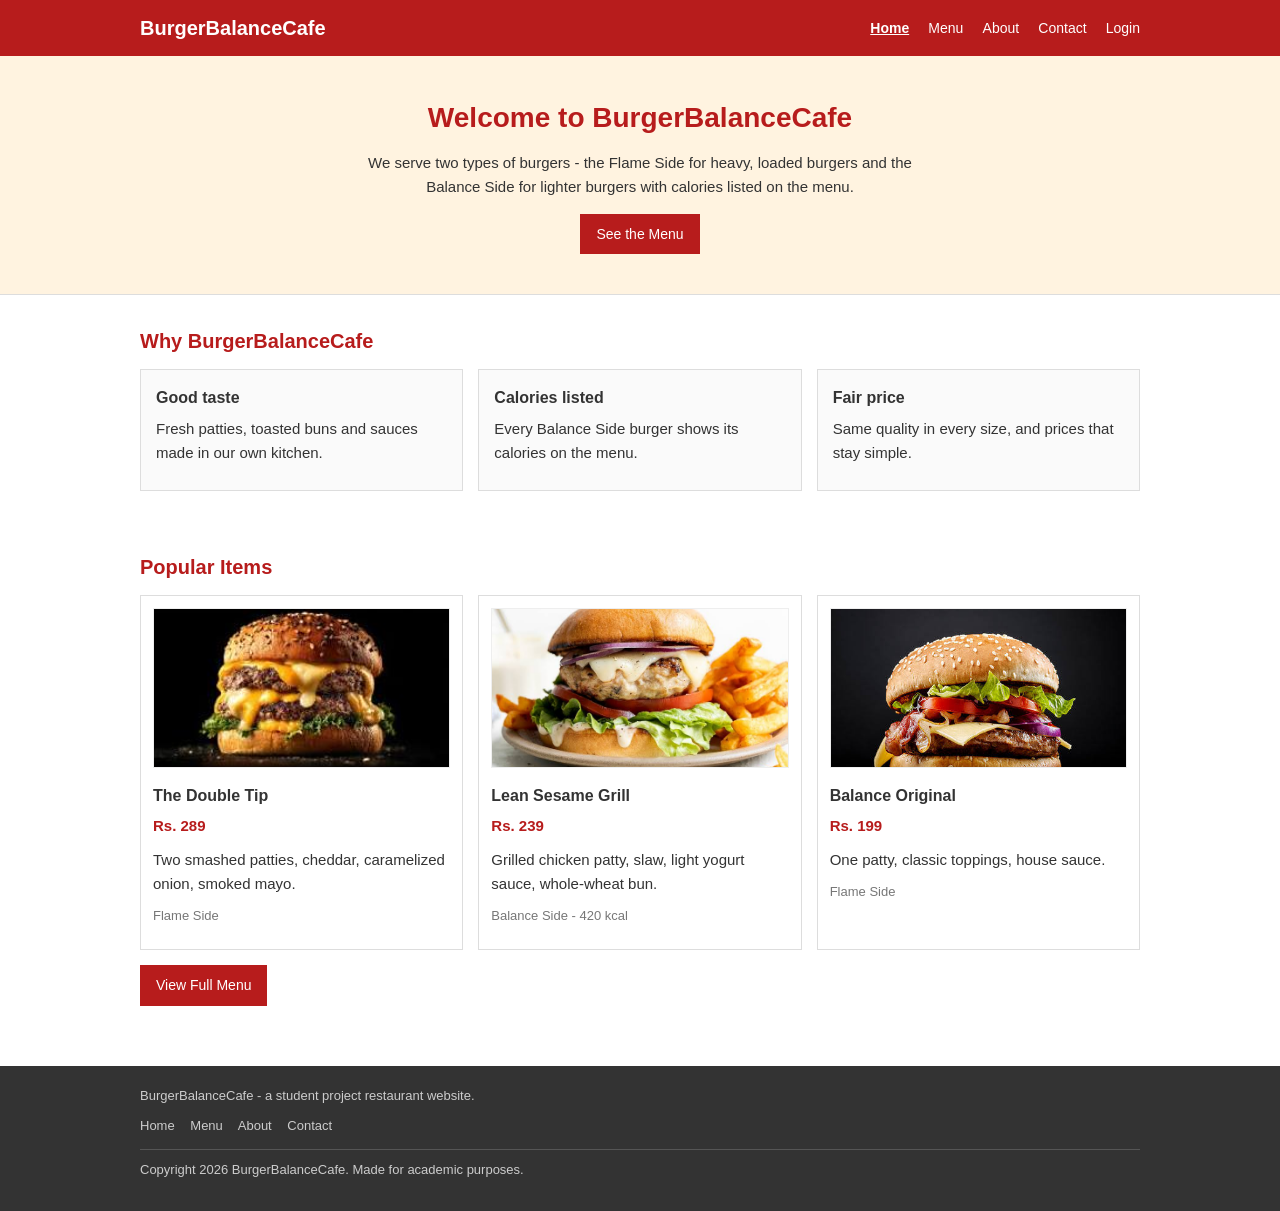
<file: index.html>
<!DOCTYPE html>
<html lang="en">
<head>
<meta charset="UTF-8">
<meta name="viewport" content="width=device-width, initial-scale=1.0">
<title>BurgerBalanceCafe - Home</title>
<style>
/* BurgerBalanceCafe - stylesheet */

* {
  margin: 0;
  padding: 0;
  box-sizing: border-box;
}

body {
  font-family: Arial, Helvetica, sans-serif;
  font-size: 15px;
  color: #333;
  background-color: #fff;
  line-height: 1.6;
}

.container {
  width: 90%;
  max-width: 1000px;
  margin: 0 auto;
}

/* Header */
header {
  background-color: #b71c1c;
  padding: 12px 0;
}

header .container {
  display: flex;
  justify-content: space-between;
  align-items: center;
  flex-wrap: wrap;
}

.logo {
  color: #fff;
  font-size: 20px;
  font-weight: bold;
  text-decoration: none;
}

nav ul {
  list-style: none;
}

nav ul li {
  display: inline-block;
  margin-left: 15px;
}

nav ul li a {
  color: #fff;
  text-decoration: none;
  font-size: 14px;
}

nav ul li a:hover {
  text-decoration: underline;
}

nav ul li a.active {
  font-weight: bold;
  text-decoration: underline;
}

/* Page title */
.page-title {
  background-color: #f2f2f2;
  padding: 25px 0;
  border-bottom: 1px solid #ddd;
}

.page-title h1 {
  font-size: 26px;
  color: #b71c1c;
}

.page-title p {
  margin-top: 6px;
  font-size: 14px;
}

/* Sections */
section {
  padding: 30px 0;
}

h2 {
  font-size: 20px;
  color: #b71c1c;
  margin-bottom: 12px;
}

h3 {
  font-size: 16px;
  margin-bottom: 6px;
}

p {
  margin-bottom: 10px;
}

/* Home banner */
.banner {
  background-color: #fff3e0;
  padding: 40px 0;
  text-align: center;
  border-bottom: 1px solid #ddd;
}

.banner h1 {
  font-size: 28px;
  color: #b71c1c;
  margin-bottom: 10px;
}

.banner p {
  max-width: 600px;
  margin: 0 auto 15px auto;
}

/* Buttons */
.btn {
  display: inline-block;
  background-color: #b71c1c;
  color: #fff;
  padding: 9px 16px;
  border: none;
  text-decoration: none;
  font-size: 14px;
  cursor: pointer;
  font-family: Arial, Helvetica, sans-serif;
}

.btn:hover {
  background-color: #8e1616;
}

/* Boxes (why us section) */
.boxes {
  display: flex;
  flex-wrap: wrap;
  gap: 15px;
}

.box {
  flex: 1 1 250px;
  border: 1px solid #ddd;
  padding: 15px;
  background-color: #fafafa;
}

/* Menu items */
.items {
  display: flex;
  flex-wrap: wrap;
  gap: 15px;
}

.item {
  flex: 1 1 280px;
  border: 1px solid #ddd;
  padding: 12px;
  background-color: #fff;
}

.item img {
  width: 100%;
  height: 160px;
  object-fit: cover;
  border: 1px solid #eee;
  margin-bottom: 8px;
}

.item .price {
  color: #b71c1c;
  font-weight: bold;
}

.item .info {
  font-size: 13px;
  color: #777;
}

.sub-heading {
  border-bottom: 1px solid #ddd;
  padding-bottom: 6px;
  margin-bottom: 15px;
}

/* Tables and lists */
ul.simple-list {
  margin-left: 20px;
  margin-bottom: 10px;
}

/* Contact */
.two-column {
  display: flex;
  flex-wrap: wrap;
  gap: 25px;
}

.two-column > div {
  flex: 1 1 300px;
}

.map-box {
  border: 1px dashed #bbb;
  background-color: #fafafa;
  padding: 30px 10px;
  text-align: center;
  font-size: 13px;
  color: #888;
}

/* Forms */
form label {
  display: block;
  margin-bottom: 4px;
  font-size: 14px;
}

form input[type="text"],
form input[type="email"],
form input[type="tel"],
form input[type="password"],
form textarea {
  width: 100%;
  padding: 8px;
  border: 1px solid #ccc;
  font-family: Arial, Helvetica, sans-serif;
  font-size: 14px;
  margin-bottom: 12px;
}

form textarea {
  height: 110px;
}

.form-box {
  border: 1px solid #ddd;
  padding: 20px;
  max-width: 420px;
  background-color: #fafafa;
}

.form-note {
  font-size: 13px;
  margin-top: 10px;
}

.form-note.ok {
  color: #2e7d32;
}

.form-note.err {
  color: #b71c1c;
}

.form-row {
  display: flex;
  justify-content: space-between;
  align-items: center;
  font-size: 13px;
  margin-bottom: 12px;
}

.form-row a {
  color: #b71c1c;
}

.small-text {
  font-size: 13px;
  margin-top: 12px;
}

.small-text a {
  color: #b71c1c;
}

/* Footer */
footer {
  background-color: #333;
  color: #ccc;
  padding: 20px 0;
  font-size: 13px;
  margin-top: 20px;
}

footer a {
  color: #ccc;
  text-decoration: none;
  margin-right: 12px;
}

footer a:hover {
  text-decoration: underline;
}

.copyright {
  border-top: 1px solid #555;
  margin-top: 12px;
  padding-top: 10px;
}

/* Small screens */
@media (max-width: 600px) {
  header .container {
    display: block;
    text-align: center;
  }

  nav ul {
    margin-top: 10px;
  }

  nav ul li {
    margin: 0 8px;
  }
}
</style>
</head>
<body>

<header>
  <div class="container">
    <a href="index.html" class="logo">BurgerBalanceCafe</a>
    <nav>
      <ul>
        <li><a href="index.html" class="active">Home</a></li>
        <li><a href="menu.html">Menu</a></li>
        <li><a href="about.html">About</a></li>
        <li><a href="contact.html">Contact</a></li>
        <li><a href="login.html" class="nav-login">Login</a></li>
      </ul>
    </nav>
  </div>
</header>

<div class="banner">
  <div class="container">
    <h1>Welcome to BurgerBalanceCafe</h1>
    <p>We serve two types of burgers - the Flame Side for heavy, loaded burgers and the Balance Side for lighter burgers with calories listed on the menu.</p>
    <a href="menu.html" class="btn">See the Menu</a>
  </div>
</div>

<section>
  <div class="container">
    <h2>Why BurgerBalanceCafe</h2>
    <div class="boxes">
      <div class="box">
        <h3>Good taste</h3>
        <p>Fresh patties, toasted buns and sauces made in our own kitchen.</p>
      </div>
      <div class="box">
        <h3>Calories listed</h3>
        <p>Every Balance Side burger shows its calories on the menu.</p>
      </div>
      <div class="box">
        <h3>Fair price</h3>
        <p>Same quality in every size, and prices that stay simple.</p>
      </div>
    </div>
  </div>
</section>

<section>
  <div class="container">
    <h2>Popular Items</h2>
    <div class="items">
      <div class="item">
        <img src="double-tip.jpg" alt="The Double Tip">
        <h3>The Double Tip</h3>
        <p class="price">Rs. 289</p>
        <p>Two smashed patties, cheddar, caramelized onion, smoked mayo.</p>
        <p class="info">Flame Side</p>
      </div>
      <div class="item">
        <img src="lean-sesame-grill.jpg" alt="Lean Sesame Grill">
        <h3>Lean Sesame Grill</h3>
        <p class="price">Rs. 239</p>
        <p>Grilled chicken patty, slaw, light yogurt sauce, whole-wheat bun.</p>
        <p class="info">Balance Side - 420 kcal</p>
      </div>
      <div class="item">
        <img src="balance-original.jpg" alt="Balance Original">
        <h3>Balance Original</h3>
        <p class="price">Rs. 199</p>
        <p>One patty, classic toppings, house sauce.</p>
        <p class="info">Flame Side</p>
      </div>
    </div>
    <p style="margin-top:15px;"><a href="menu.html" class="btn">View Full Menu</a></p>
  </div>
</section>

<footer>
  <div class="container">
    <p>BurgerBalanceCafe - a student project restaurant website.</p>
    <p>
      <a href="index.html">Home</a>
      <a href="menu.html">Menu</a>
      <a href="about.html">About</a>
      <a href="contact.html">Contact</a>
    </p>
    <p class="copyright">Copyright 2026 BurgerBalanceCafe. Made for academic purposes.</p>
  </div>
</footer>

<script src="script.js"></script>
</body>
</html>
</file>
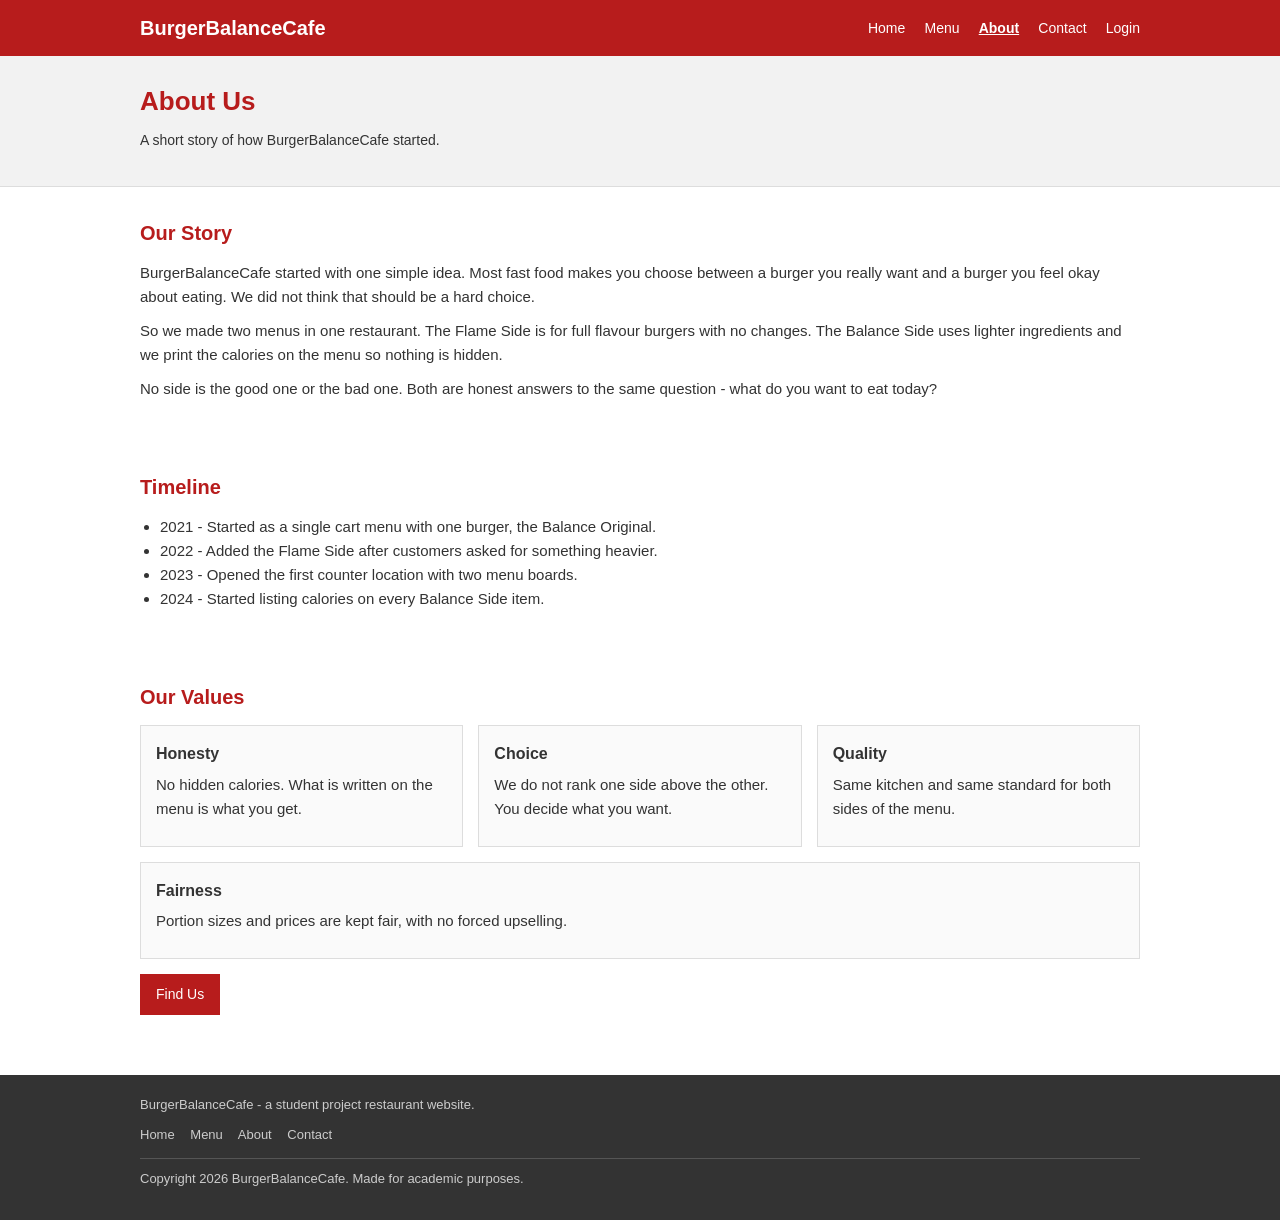
<file: about.html>
<!DOCTYPE html>
<html lang="en">
<head>
<meta charset="UTF-8">
<meta name="viewport" content="width=device-width, initial-scale=1.0">
<title>About - BurgerBalanceCafe</title>
<style>
/* BurgerBalanceCafe - stylesheet */

* {
  margin: 0;
  padding: 0;
  box-sizing: border-box;
}

body {
  font-family: Arial, Helvetica, sans-serif;
  font-size: 15px;
  color: #333;
  background-color: #fff;
  line-height: 1.6;
}

.container {
  width: 90%;
  max-width: 1000px;
  margin: 0 auto;
}

/* Header */
header {
  background-color: #b71c1c;
  padding: 12px 0;
}

header .container {
  display: flex;
  justify-content: space-between;
  align-items: center;
  flex-wrap: wrap;
}

.logo {
  color: #fff;
  font-size: 20px;
  font-weight: bold;
  text-decoration: none;
}

nav ul {
  list-style: none;
}

nav ul li {
  display: inline-block;
  margin-left: 15px;
}

nav ul li a {
  color: #fff;
  text-decoration: none;
  font-size: 14px;
}

nav ul li a:hover {
  text-decoration: underline;
}

nav ul li a.active {
  font-weight: bold;
  text-decoration: underline;
}

/* Page title */
.page-title {
  background-color: #f2f2f2;
  padding: 25px 0;
  border-bottom: 1px solid #ddd;
}

.page-title h1 {
  font-size: 26px;
  color: #b71c1c;
}

.page-title p {
  margin-top: 6px;
  font-size: 14px;
}

/* Sections */
section {
  padding: 30px 0;
}

h2 {
  font-size: 20px;
  color: #b71c1c;
  margin-bottom: 12px;
}

h3 {
  font-size: 16px;
  margin-bottom: 6px;
}

p {
  margin-bottom: 10px;
}

/* Home banner */
.banner {
  background-color: #fff3e0;
  padding: 40px 0;
  text-align: center;
  border-bottom: 1px solid #ddd;
}

.banner h1 {
  font-size: 28px;
  color: #b71c1c;
  margin-bottom: 10px;
}

.banner p {
  max-width: 600px;
  margin: 0 auto 15px auto;
}

/* Buttons */
.btn {
  display: inline-block;
  background-color: #b71c1c;
  color: #fff;
  padding: 9px 16px;
  border: none;
  text-decoration: none;
  font-size: 14px;
  cursor: pointer;
  font-family: Arial, Helvetica, sans-serif;
}

.btn:hover {
  background-color: #8e1616;
}

/* Boxes (why us section) */
.boxes {
  display: flex;
  flex-wrap: wrap;
  gap: 15px;
}

.box {
  flex: 1 1 250px;
  border: 1px solid #ddd;
  padding: 15px;
  background-color: #fafafa;
}

/* Menu items */
.items {
  display: flex;
  flex-wrap: wrap;
  gap: 15px;
}

.item {
  flex: 1 1 280px;
  border: 1px solid #ddd;
  padding: 12px;
  background-color: #fff;
}

.item img {
  width: 100%;
  height: 160px;
  object-fit: cover;
  border: 1px solid #eee;
  margin-bottom: 8px;
}

.item .price {
  color: #b71c1c;
  font-weight: bold;
}

.item .info {
  font-size: 13px;
  color: #777;
}

.sub-heading {
  border-bottom: 1px solid #ddd;
  padding-bottom: 6px;
  margin-bottom: 15px;
}

/* Tables and lists */
ul.simple-list {
  margin-left: 20px;
  margin-bottom: 10px;
}

/* Contact */
.two-column {
  display: flex;
  flex-wrap: wrap;
  gap: 25px;
}

.two-column > div {
  flex: 1 1 300px;
}

.map-box {
  border: 1px dashed #bbb;
  background-color: #fafafa;
  padding: 30px 10px;
  text-align: center;
  font-size: 13px;
  color: #888;
}

/* Forms */
form label {
  display: block;
  margin-bottom: 4px;
  font-size: 14px;
}

form input[type="text"],
form input[type="email"],
form input[type="tel"],
form input[type="password"],
form textarea {
  width: 100%;
  padding: 8px;
  border: 1px solid #ccc;
  font-family: Arial, Helvetica, sans-serif;
  font-size: 14px;
  margin-bottom: 12px;
}

form textarea {
  height: 110px;
}

.form-box {
  border: 1px solid #ddd;
  padding: 20px;
  max-width: 420px;
  background-color: #fafafa;
}

.form-note {
  font-size: 13px;
  margin-top: 10px;
}

.form-note.ok {
  color: #2e7d32;
}

.form-note.err {
  color: #b71c1c;
}

.form-row {
  display: flex;
  justify-content: space-between;
  align-items: center;
  font-size: 13px;
  margin-bottom: 12px;
}

.form-row a {
  color: #b71c1c;
}

.small-text {
  font-size: 13px;
  margin-top: 12px;
}

.small-text a {
  color: #b71c1c;
}

/* Footer */
footer {
  background-color: #333;
  color: #ccc;
  padding: 20px 0;
  font-size: 13px;
  margin-top: 20px;
}

footer a {
  color: #ccc;
  text-decoration: none;
  margin-right: 12px;
}

footer a:hover {
  text-decoration: underline;
}

.copyright {
  border-top: 1px solid #555;
  margin-top: 12px;
  padding-top: 10px;
}

/* Small screens */
@media (max-width: 600px) {
  header .container {
    display: block;
    text-align: center;
  }

  nav ul {
    margin-top: 10px;
  }

  nav ul li {
    margin: 0 8px;
  }
}
</style>
</head>
<body>

<header>
  <div class="container">
    <a href="index.html" class="logo">BurgerBalanceCafe</a>
    <nav>
      <ul>
        <li><a href="index.html">Home</a></li>
        <li><a href="menu.html">Menu</a></li>
        <li><a href="about.html" class="active">About</a></li>
        <li><a href="contact.html">Contact</a></li>
        <li><a href="login.html" class="nav-login">Login</a></li>
      </ul>
    </nav>
  </div>
</header>

<div class="page-title">
  <div class="container">
    <h1>About Us</h1>
    <p>A short story of how BurgerBalanceCafe started.</p>
  </div>
</div>

<section>
  <div class="container">
    <h2>Our Story</h2>
    <p>BurgerBalanceCafe started with one simple idea. Most fast food makes you choose between a burger you really want and a burger you feel okay about eating. We did not think that should be a hard choice.</p>
    <p>So we made two menus in one restaurant. The Flame Side is for full flavour burgers with no changes. The Balance Side uses lighter ingredients and we print the calories on the menu so nothing is hidden.</p>
    <p>No side is the good one or the bad one. Both are honest answers to the same question - what do you want to eat today?</p>
  </div>
</section>

<section>
  <div class="container">
    <h2>Timeline</h2>
    <ul class="simple-list">
      <li>2021 - Started as a single cart menu with one burger, the Balance Original.</li>
      <li>2022 - Added the Flame Side after customers asked for something heavier.</li>
      <li>2023 - Opened the first counter location with two menu boards.</li>
      <li>2024 - Started listing calories on every Balance Side item.</li>
    </ul>
  </div>
</section>

<section>
  <div class="container">
    <h2>Our Values</h2>
    <div class="boxes">
      <div class="box">
        <h3>Honesty</h3>
        <p>No hidden calories. What is written on the menu is what you get.</p>
      </div>
      <div class="box">
        <h3>Choice</h3>
        <p>We do not rank one side above the other. You decide what you want.</p>
      </div>
      <div class="box">
        <h3>Quality</h3>
        <p>Same kitchen and same standard for both sides of the menu.</p>
      </div>
      <div class="box">
        <h3>Fairness</h3>
        <p>Portion sizes and prices are kept fair, with no forced upselling.</p>
      </div>
    </div>
    <p style="margin-top:15px;"><a href="contact.html" class="btn">Find Us</a></p>
  </div>
</section>

<footer>
  <div class="container">
    <p>BurgerBalanceCafe - a student project restaurant website.</p>
    <p>
      <a href="index.html">Home</a>
      <a href="menu.html">Menu</a>
      <a href="about.html">About</a>
      <a href="contact.html">Contact</a>
    </p>
    <p class="copyright">Copyright 2026 BurgerBalanceCafe. Made for academic purposes.</p>
  </div>
</footer>

<script src="script.js"></script>
</body>
</html>
</file>
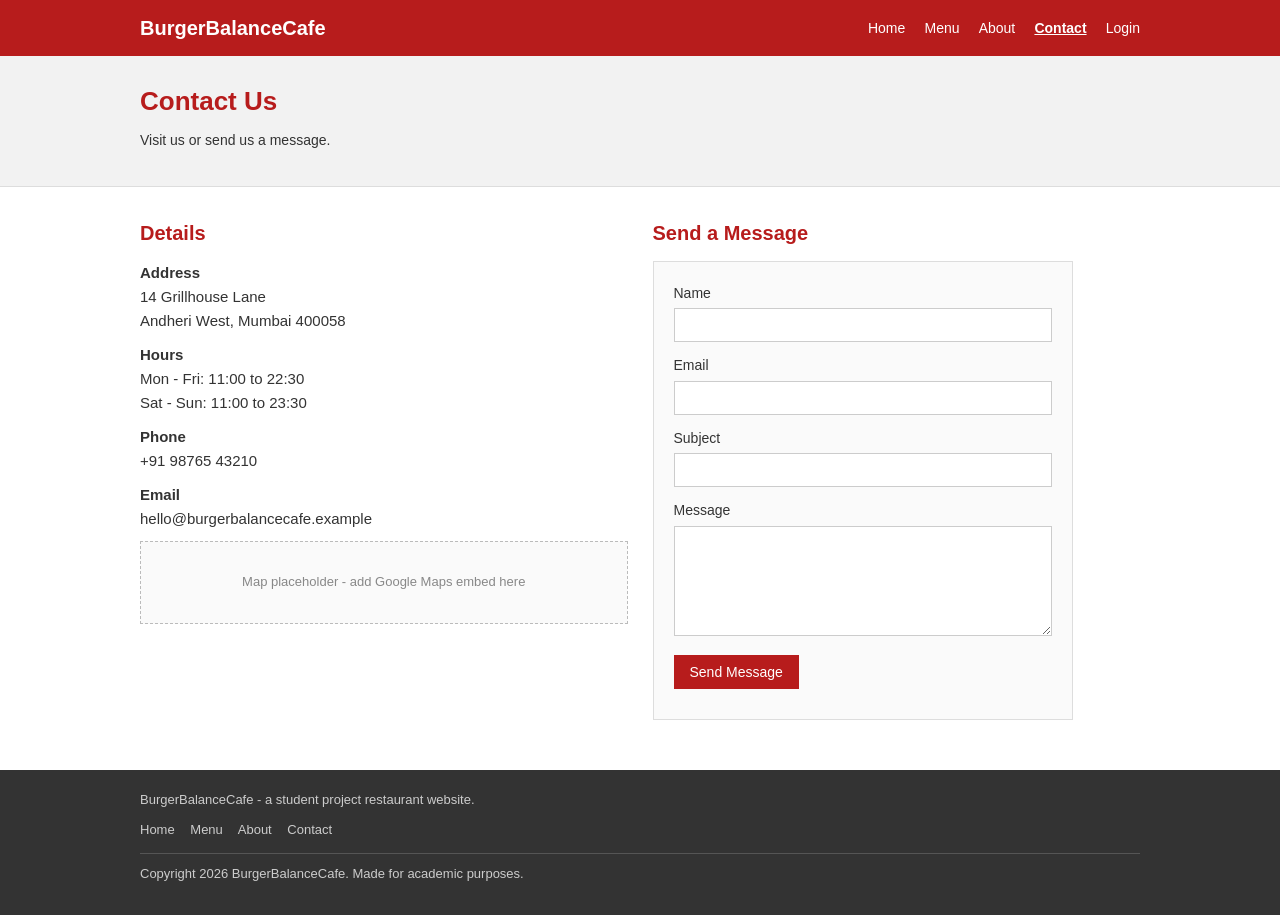
<file: contact.html>
<!DOCTYPE html>
<html lang="en">
<head>
<meta charset="UTF-8">
<meta name="viewport" content="width=device-width, initial-scale=1.0">
<title>Contact - BurgerBalanceCafe</title>
<style>
/* BurgerBalanceCafe - stylesheet */

* {
  margin: 0;
  padding: 0;
  box-sizing: border-box;
}

body {
  font-family: Arial, Helvetica, sans-serif;
  font-size: 15px;
  color: #333;
  background-color: #fff;
  line-height: 1.6;
}

.container {
  width: 90%;
  max-width: 1000px;
  margin: 0 auto;
}

/* Header */
header {
  background-color: #b71c1c;
  padding: 12px 0;
}

header .container {
  display: flex;
  justify-content: space-between;
  align-items: center;
  flex-wrap: wrap;
}

.logo {
  color: #fff;
  font-size: 20px;
  font-weight: bold;
  text-decoration: none;
}

nav ul {
  list-style: none;
}

nav ul li {
  display: inline-block;
  margin-left: 15px;
}

nav ul li a {
  color: #fff;
  text-decoration: none;
  font-size: 14px;
}

nav ul li a:hover {
  text-decoration: underline;
}

nav ul li a.active {
  font-weight: bold;
  text-decoration: underline;
}

/* Page title */
.page-title {
  background-color: #f2f2f2;
  padding: 25px 0;
  border-bottom: 1px solid #ddd;
}

.page-title h1 {
  font-size: 26px;
  color: #b71c1c;
}

.page-title p {
  margin-top: 6px;
  font-size: 14px;
}

/* Sections */
section {
  padding: 30px 0;
}

h2 {
  font-size: 20px;
  color: #b71c1c;
  margin-bottom: 12px;
}

h3 {
  font-size: 16px;
  margin-bottom: 6px;
}

p {
  margin-bottom: 10px;
}

/* Home banner */
.banner {
  background-color: #fff3e0;
  padding: 40px 0;
  text-align: center;
  border-bottom: 1px solid #ddd;
}

.banner h1 {
  font-size: 28px;
  color: #b71c1c;
  margin-bottom: 10px;
}

.banner p {
  max-width: 600px;
  margin: 0 auto 15px auto;
}

/* Buttons */
.btn {
  display: inline-block;
  background-color: #b71c1c;
  color: #fff;
  padding: 9px 16px;
  border: none;
  text-decoration: none;
  font-size: 14px;
  cursor: pointer;
  font-family: Arial, Helvetica, sans-serif;
}

.btn:hover {
  background-color: #8e1616;
}

/* Boxes (why us section) */
.boxes {
  display: flex;
  flex-wrap: wrap;
  gap: 15px;
}

.box {
  flex: 1 1 250px;
  border: 1px solid #ddd;
  padding: 15px;
  background-color: #fafafa;
}

/* Menu items */
.items {
  display: flex;
  flex-wrap: wrap;
  gap: 15px;
}

.item {
  flex: 1 1 280px;
  border: 1px solid #ddd;
  padding: 12px;
  background-color: #fff;
}

.item img {
  width: 100%;
  height: 160px;
  object-fit: cover;
  border: 1px solid #eee;
  margin-bottom: 8px;
}

.item .price {
  color: #b71c1c;
  font-weight: bold;
}

.item .info {
  font-size: 13px;
  color: #777;
}

.sub-heading {
  border-bottom: 1px solid #ddd;
  padding-bottom: 6px;
  margin-bottom: 15px;
}

/* Tables and lists */
ul.simple-list {
  margin-left: 20px;
  margin-bottom: 10px;
}

/* Contact */
.two-column {
  display: flex;
  flex-wrap: wrap;
  gap: 25px;
}

.two-column > div {
  flex: 1 1 300px;
}

.map-box {
  border: 1px dashed #bbb;
  background-color: #fafafa;
  padding: 30px 10px;
  text-align: center;
  font-size: 13px;
  color: #888;
}

/* Forms */
form label {
  display: block;
  margin-bottom: 4px;
  font-size: 14px;
}

form input[type="text"],
form input[type="email"],
form input[type="tel"],
form input[type="password"],
form textarea {
  width: 100%;
  padding: 8px;
  border: 1px solid #ccc;
  font-family: Arial, Helvetica, sans-serif;
  font-size: 14px;
  margin-bottom: 12px;
}

form textarea {
  height: 110px;
}

.form-box {
  border: 1px solid #ddd;
  padding: 20px;
  max-width: 420px;
  background-color: #fafafa;
}

.form-note {
  font-size: 13px;
  margin-top: 10px;
}

.form-note.ok {
  color: #2e7d32;
}

.form-note.err {
  color: #b71c1c;
}

.form-row {
  display: flex;
  justify-content: space-between;
  align-items: center;
  font-size: 13px;
  margin-bottom: 12px;
}

.form-row a {
  color: #b71c1c;
}

.small-text {
  font-size: 13px;
  margin-top: 12px;
}

.small-text a {
  color: #b71c1c;
}

/* Footer */
footer {
  background-color: #333;
  color: #ccc;
  padding: 20px 0;
  font-size: 13px;
  margin-top: 20px;
}

footer a {
  color: #ccc;
  text-decoration: none;
  margin-right: 12px;
}

footer a:hover {
  text-decoration: underline;
}

.copyright {
  border-top: 1px solid #555;
  margin-top: 12px;
  padding-top: 10px;
}

/* Small screens */
@media (max-width: 600px) {
  header .container {
    display: block;
    text-align: center;
  }

  nav ul {
    margin-top: 10px;
  }

  nav ul li {
    margin: 0 8px;
  }
}
</style>
</head>
<body>

<header>
  <div class="container">
    <a href="index.html" class="logo">BurgerBalanceCafe</a>
    <nav>
      <ul>
        <li><a href="index.html">Home</a></li>
        <li><a href="menu.html">Menu</a></li>
        <li><a href="about.html">About</a></li>
        <li><a href="contact.html" class="active">Contact</a></li>
        <li><a href="login.html" class="nav-login">Login</a></li>
      </ul>
    </nav>
  </div>
</header>

<div class="page-title">
  <div class="container">
    <h1>Contact Us</h1>
    <p>Visit us or send us a message.</p>
  </div>
</div>

<section>
  <div class="container two-column">
    <div>
      <h2>Details</h2>
      <p><strong>Address</strong><br>14 Grillhouse Lane<br>Andheri West, Mumbai 400058</p>
      <p><strong>Hours</strong><br>Mon - Fri: 11:00 to 22:30<br>Sat - Sun: 11:00 to 23:30</p>
      <p><strong>Phone</strong><br>+91 98765 43210</p>
      <p><strong>Email</strong><br>hello@burgerbalancecafe.example</p>
      <div class="map-box">Map placeholder - add Google Maps embed here</div>
    </div>

    <div>
      <h2>Send a Message</h2>
      <div class="form-box">
        <form id="contact-form" novalidate>
          <label for="name">Name</label>
          <input type="text" id="name" name="name" required>

          <label for="email">Email</label>
          <input type="email" id="email" name="email" required>

          <label for="subject">Subject</label>
          <input type="text" id="subject" name="subject" required>

          <label for="message">Message</label>
          <textarea id="message" name="message" required></textarea>

          <button type="submit" class="btn">Send Message</button>
          <p id="form-note" class="form-note"></p>
        </form>
      </div>
    </div>
  </div>
</section>

<footer>
  <div class="container">
    <p>BurgerBalanceCafe - a student project restaurant website.</p>
    <p>
      <a href="index.html">Home</a>
      <a href="menu.html">Menu</a>
      <a href="about.html">About</a>
      <a href="contact.html">Contact</a>
    </p>
    <p class="copyright">Copyright 2026 BurgerBalanceCafe. Made for academic purposes.</p>
  </div>
</footer>

<script src="script.js"></script>
</body>
</html>
</file>
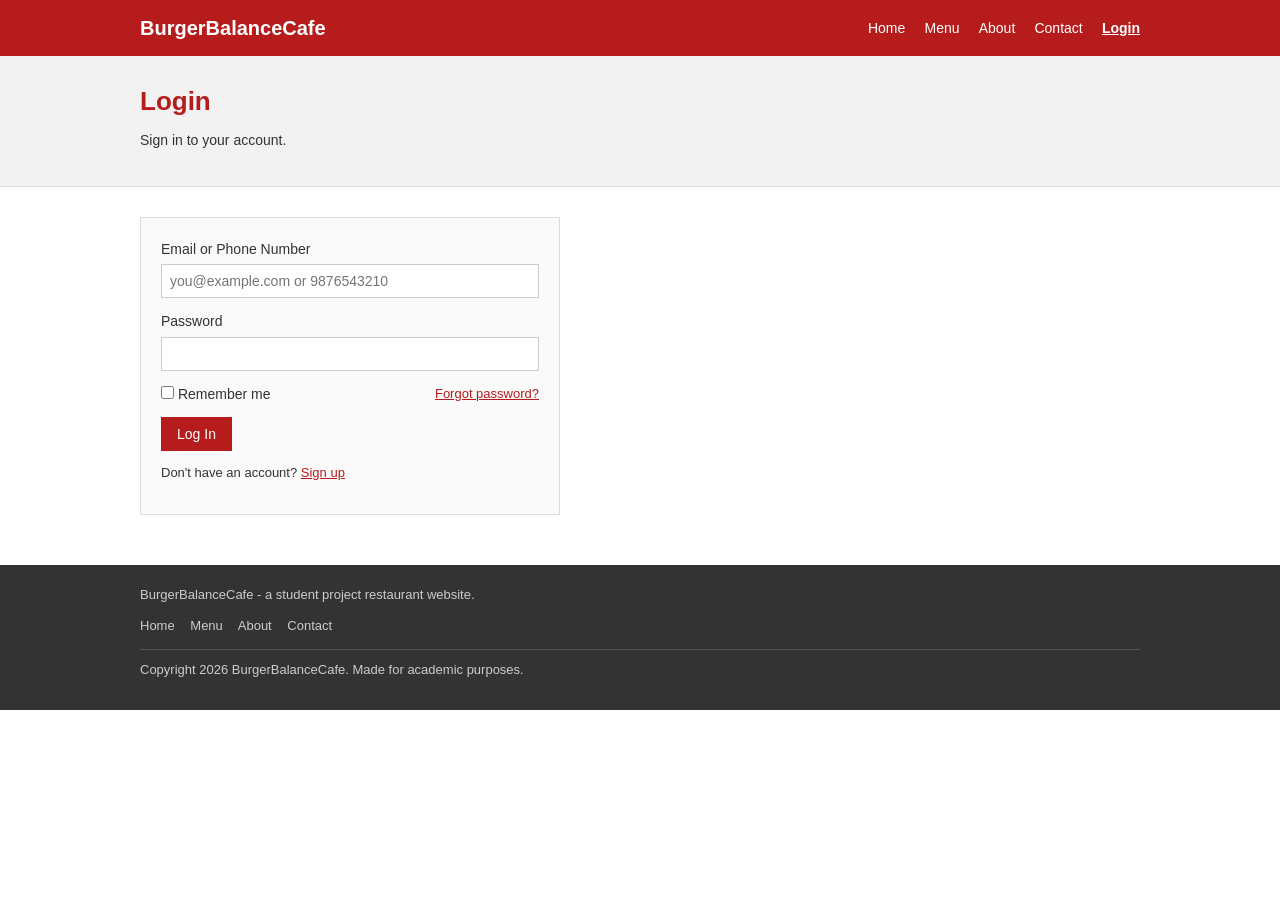
<file: login.html>
<!DOCTYPE html>
<html lang="en">
<head>
<meta charset="UTF-8">
<meta name="viewport" content="width=device-width, initial-scale=1.0">
<title>Login - BurgerBalanceCafe</title>
<style>
/* BurgerBalanceCafe - stylesheet */

* {
  margin: 0;
  padding: 0;
  box-sizing: border-box;
}

body {
  font-family: Arial, Helvetica, sans-serif;
  font-size: 15px;
  color: #333;
  background-color: #fff;
  line-height: 1.6;
}

.container {
  width: 90%;
  max-width: 1000px;
  margin: 0 auto;
}

/* Header */
header {
  background-color: #b71c1c;
  padding: 12px 0;
}

header .container {
  display: flex;
  justify-content: space-between;
  align-items: center;
  flex-wrap: wrap;
}

.logo {
  color: #fff;
  font-size: 20px;
  font-weight: bold;
  text-decoration: none;
}

nav ul {
  list-style: none;
}

nav ul li {
  display: inline-block;
  margin-left: 15px;
}

nav ul li a {
  color: #fff;
  text-decoration: none;
  font-size: 14px;
}

nav ul li a:hover {
  text-decoration: underline;
}

nav ul li a.active {
  font-weight: bold;
  text-decoration: underline;
}

/* Page title */
.page-title {
  background-color: #f2f2f2;
  padding: 25px 0;
  border-bottom: 1px solid #ddd;
}

.page-title h1 {
  font-size: 26px;
  color: #b71c1c;
}

.page-title p {
  margin-top: 6px;
  font-size: 14px;
}

/* Sections */
section {
  padding: 30px 0;
}

h2 {
  font-size: 20px;
  color: #b71c1c;
  margin-bottom: 12px;
}

h3 {
  font-size: 16px;
  margin-bottom: 6px;
}

p {
  margin-bottom: 10px;
}

/* Home banner */
.banner {
  background-color: #fff3e0;
  padding: 40px 0;
  text-align: center;
  border-bottom: 1px solid #ddd;
}

.banner h1 {
  font-size: 28px;
  color: #b71c1c;
  margin-bottom: 10px;
}

.banner p {
  max-width: 600px;
  margin: 0 auto 15px auto;
}

/* Buttons */
.btn {
  display: inline-block;
  background-color: #b71c1c;
  color: #fff;
  padding: 9px 16px;
  border: none;
  text-decoration: none;
  font-size: 14px;
  cursor: pointer;
  font-family: Arial, Helvetica, sans-serif;
}

.btn:hover {
  background-color: #8e1616;
}

/* Boxes (why us section) */
.boxes {
  display: flex;
  flex-wrap: wrap;
  gap: 15px;
}

.box {
  flex: 1 1 250px;
  border: 1px solid #ddd;
  padding: 15px;
  background-color: #fafafa;
}

/* Menu items */
.items {
  display: flex;
  flex-wrap: wrap;
  gap: 15px;
}

.item {
  flex: 1 1 280px;
  border: 1px solid #ddd;
  padding: 12px;
  background-color: #fff;
}

.item img {
  width: 100%;
  height: 160px;
  object-fit: cover;
  border: 1px solid #eee;
  margin-bottom: 8px;
}

.item .price {
  color: #b71c1c;
  font-weight: bold;
}

.item .info {
  font-size: 13px;
  color: #777;
}

.sub-heading {
  border-bottom: 1px solid #ddd;
  padding-bottom: 6px;
  margin-bottom: 15px;
}

/* Tables and lists */
ul.simple-list {
  margin-left: 20px;
  margin-bottom: 10px;
}

/* Contact */
.two-column {
  display: flex;
  flex-wrap: wrap;
  gap: 25px;
}

.two-column > div {
  flex: 1 1 300px;
}

.map-box {
  border: 1px dashed #bbb;
  background-color: #fafafa;
  padding: 30px 10px;
  text-align: center;
  font-size: 13px;
  color: #888;
}

/* Forms */
form label {
  display: block;
  margin-bottom: 4px;
  font-size: 14px;
}

form input[type="text"],
form input[type="email"],
form input[type="tel"],
form input[type="password"],
form textarea {
  width: 100%;
  padding: 8px;
  border: 1px solid #ccc;
  font-family: Arial, Helvetica, sans-serif;
  font-size: 14px;
  margin-bottom: 12px;
}

form textarea {
  height: 110px;
}

.form-box {
  border: 1px solid #ddd;
  padding: 20px;
  max-width: 420px;
  background-color: #fafafa;
}

.form-note {
  font-size: 13px;
  margin-top: 10px;
}

.form-note.ok {
  color: #2e7d32;
}

.form-note.err {
  color: #b71c1c;
}

.form-row {
  display: flex;
  justify-content: space-between;
  align-items: center;
  font-size: 13px;
  margin-bottom: 12px;
}

.form-row a {
  color: #b71c1c;
}

.small-text {
  font-size: 13px;
  margin-top: 12px;
}

.small-text a {
  color: #b71c1c;
}

/* Footer */
footer {
  background-color: #333;
  color: #ccc;
  padding: 20px 0;
  font-size: 13px;
  margin-top: 20px;
}

footer a {
  color: #ccc;
  text-decoration: none;
  margin-right: 12px;
}

footer a:hover {
  text-decoration: underline;
}

.copyright {
  border-top: 1px solid #555;
  margin-top: 12px;
  padding-top: 10px;
}

/* Small screens */
@media (max-width: 600px) {
  header .container {
    display: block;
    text-align: center;
  }

  nav ul {
    margin-top: 10px;
  }

  nav ul li {
    margin: 0 8px;
  }
}
</style>
</head>
<body>

<header>
  <div class="container">
    <a href="index.html" class="logo">BurgerBalanceCafe</a>
    <nav>
      <ul>
        <li><a href="index.html">Home</a></li>
        <li><a href="menu.html">Menu</a></li>
        <li><a href="about.html">About</a></li>
        <li><a href="contact.html">Contact</a></li>
        <li><a href="login.html" class="nav-login active">Login</a></li>
      </ul>
    </nav>
  </div>
</header>

<div class="page-title">
  <div class="container">
    <h1>Login</h1>
    <p>Sign in to your account.</p>
  </div>
</div>

<section>
  <div class="container">
    <div class="form-box">
      <form id="login-form" novalidate>
        <label for="login-identifier">Email or Phone Number</label>
        <input type="text" id="login-identifier" name="identifier" placeholder="you@example.com or 9876543210" required>

        <label for="login-password">Password</label>
        <input type="password" id="login-password" name="password" required>

        <div class="form-row">
          <label style="margin:0;"><input type="checkbox" id="remember-me" name="remember"> Remember me</label>
          <a href="#" id="forgot-password-link">Forgot password?</a>
        </div>

        <button type="submit" class="btn">Log In</button>
        <p id="login-note" class="form-note"></p>
      </form>

      <p class="small-text">Don't have an account? <a href="signup.html">Sign up</a></p>
    </div>
  </div>
</section>

<footer>
  <div class="container">
    <p>BurgerBalanceCafe - a student project restaurant website.</p>
    <p>
      <a href="index.html">Home</a>
      <a href="menu.html">Menu</a>
      <a href="about.html">About</a>
      <a href="contact.html">Contact</a>
    </p>
    <p class="copyright">Copyright 2026 BurgerBalanceCafe. Made for academic purposes.</p>
  </div>
</footer>

<script src="script.js"></script>
</body>
</html>
</file>
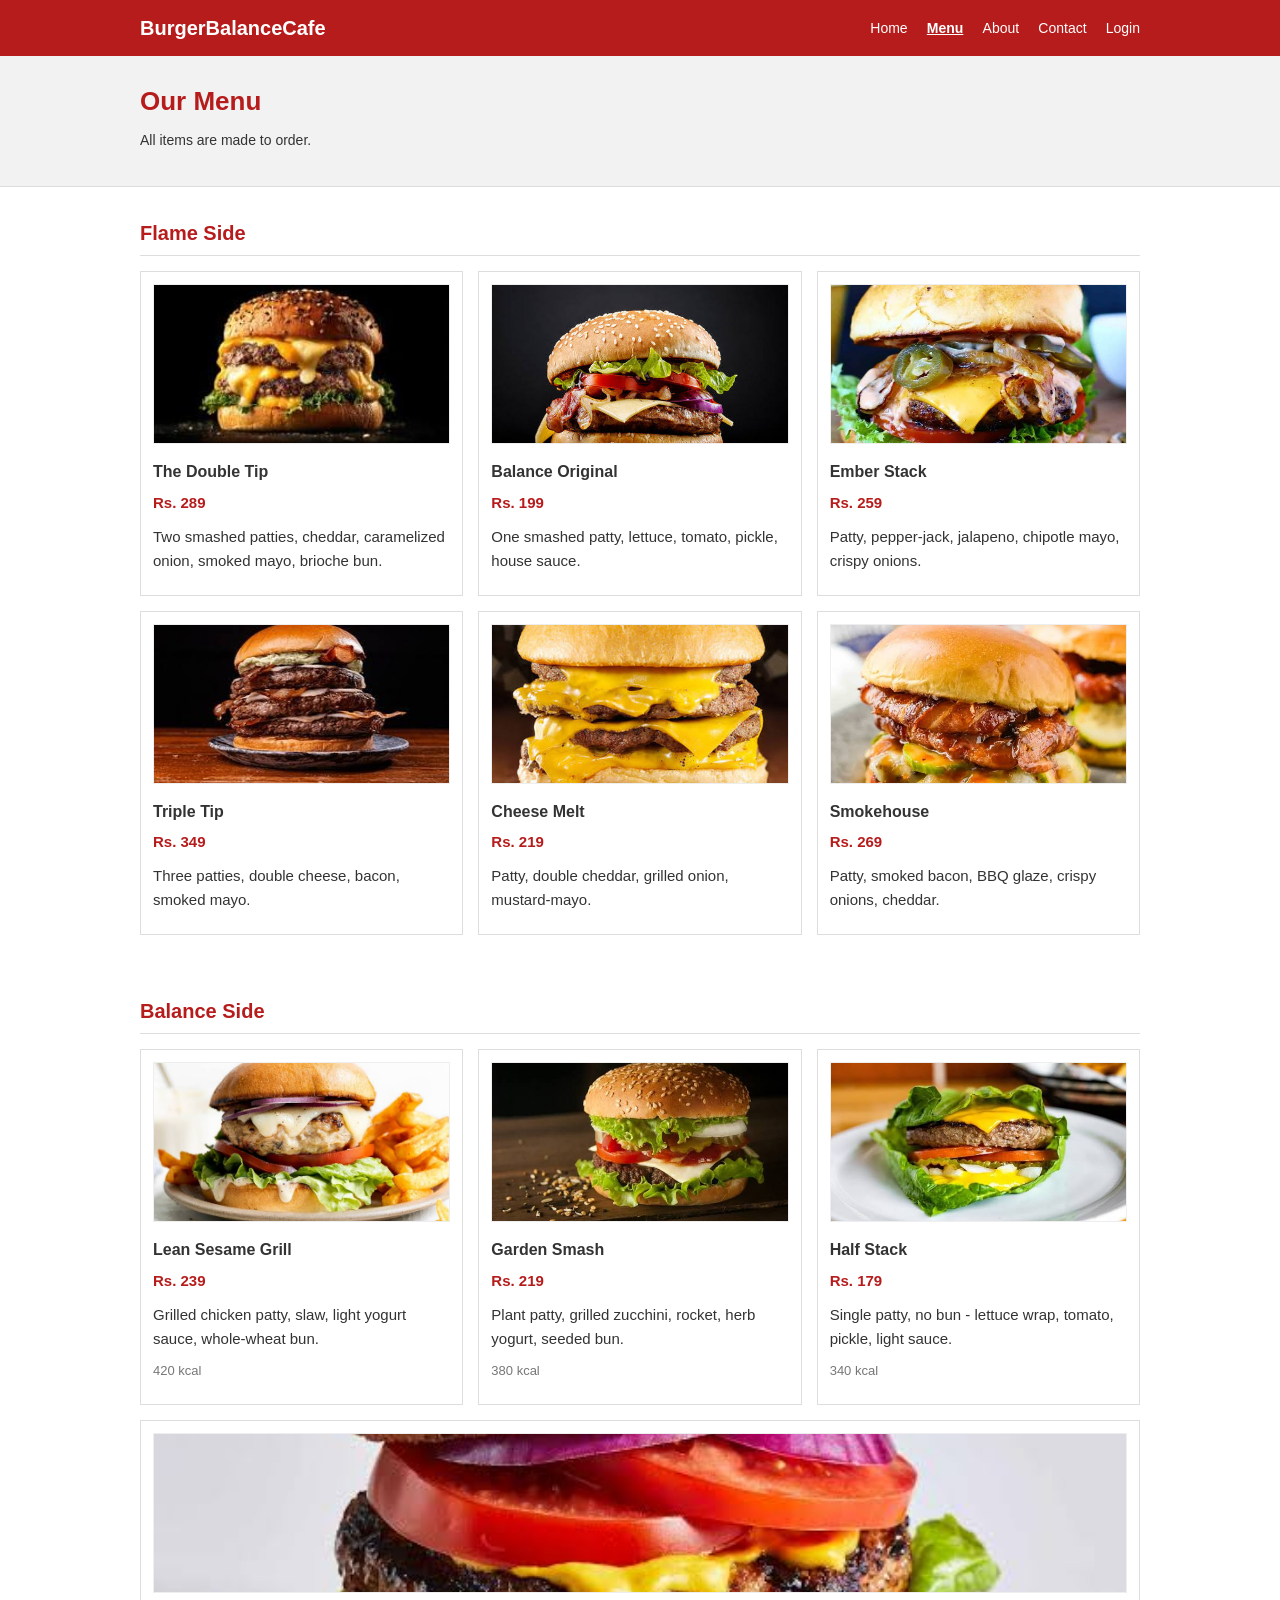
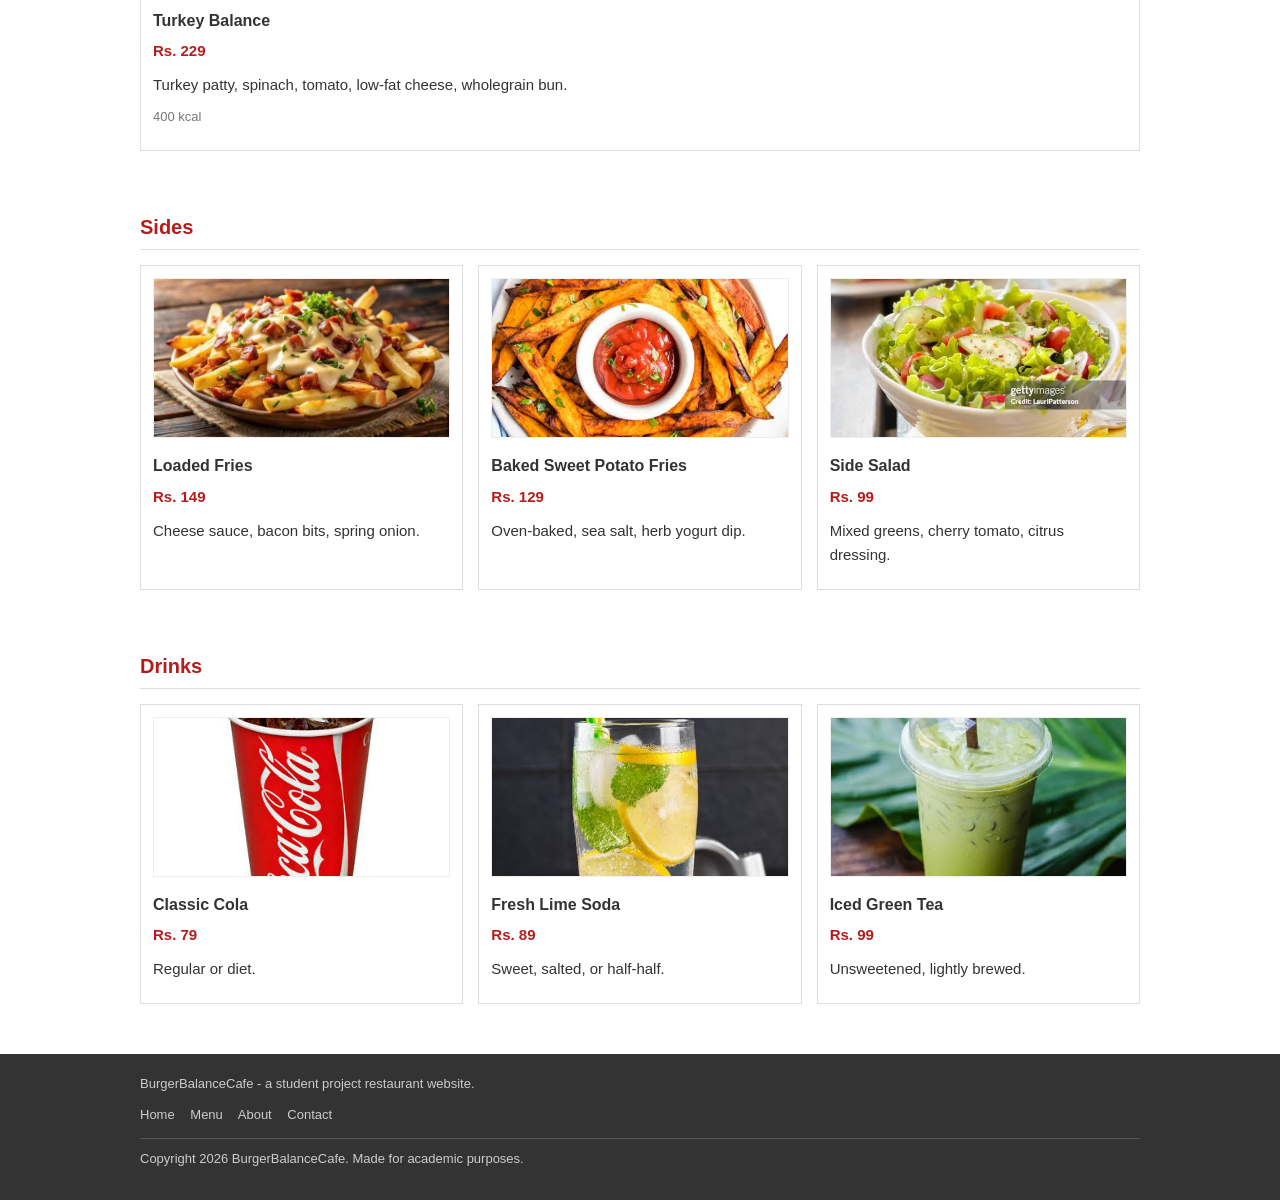
<file: menu.html>
<!DOCTYPE html>
<html lang="en">
<head>
<meta charset="UTF-8">
<meta name="viewport" content="width=device-width, initial-scale=1.0">
<title>Menu - BurgerBalanceCafe</title>
<style>
/* BurgerBalanceCafe - stylesheet */

* {
  margin: 0;
  padding: 0;
  box-sizing: border-box;
}

body {
  font-family: Arial, Helvetica, sans-serif;
  font-size: 15px;
  color: #333;
  background-color: #fff;
  line-height: 1.6;
}

.container {
  width: 90%;
  max-width: 1000px;
  margin: 0 auto;
}

/* Header */
header {
  background-color: #b71c1c;
  padding: 12px 0;
}

header .container {
  display: flex;
  justify-content: space-between;
  align-items: center;
  flex-wrap: wrap;
}

.logo {
  color: #fff;
  font-size: 20px;
  font-weight: bold;
  text-decoration: none;
}

nav ul {
  list-style: none;
}

nav ul li {
  display: inline-block;
  margin-left: 15px;
}

nav ul li a {
  color: #fff;
  text-decoration: none;
  font-size: 14px;
}

nav ul li a:hover {
  text-decoration: underline;
}

nav ul li a.active {
  font-weight: bold;
  text-decoration: underline;
}

/* Page title */
.page-title {
  background-color: #f2f2f2;
  padding: 25px 0;
  border-bottom: 1px solid #ddd;
}

.page-title h1 {
  font-size: 26px;
  color: #b71c1c;
}

.page-title p {
  margin-top: 6px;
  font-size: 14px;
}

/* Sections */
section {
  padding: 30px 0;
}

h2 {
  font-size: 20px;
  color: #b71c1c;
  margin-bottom: 12px;
}

h3 {
  font-size: 16px;
  margin-bottom: 6px;
}

p {
  margin-bottom: 10px;
}

/* Home banner */
.banner {
  background-color: #fff3e0;
  padding: 40px 0;
  text-align: center;
  border-bottom: 1px solid #ddd;
}

.banner h1 {
  font-size: 28px;
  color: #b71c1c;
  margin-bottom: 10px;
}

.banner p {
  max-width: 600px;
  margin: 0 auto 15px auto;
}

/* Buttons */
.btn {
  display: inline-block;
  background-color: #b71c1c;
  color: #fff;
  padding: 9px 16px;
  border: none;
  text-decoration: none;
  font-size: 14px;
  cursor: pointer;
  font-family: Arial, Helvetica, sans-serif;
}

.btn:hover {
  background-color: #8e1616;
}

/* Boxes (why us section) */
.boxes {
  display: flex;
  flex-wrap: wrap;
  gap: 15px;
}

.box {
  flex: 1 1 250px;
  border: 1px solid #ddd;
  padding: 15px;
  background-color: #fafafa;
}

/* Menu items */
.items {
  display: flex;
  flex-wrap: wrap;
  gap: 15px;
}

.item {
  flex: 1 1 280px;
  border: 1px solid #ddd;
  padding: 12px;
  background-color: #fff;
}

.item img {
  width: 100%;
  height: 160px;
  object-fit: cover;
  border: 1px solid #eee;
  margin-bottom: 8px;
}

.item .price {
  color: #b71c1c;
  font-weight: bold;
}

.item .info {
  font-size: 13px;
  color: #777;
}

.sub-heading {
  border-bottom: 1px solid #ddd;
  padding-bottom: 6px;
  margin-bottom: 15px;
}

/* Tables and lists */
ul.simple-list {
  margin-left: 20px;
  margin-bottom: 10px;
}

/* Contact */
.two-column {
  display: flex;
  flex-wrap: wrap;
  gap: 25px;
}

.two-column > div {
  flex: 1 1 300px;
}

.map-box {
  border: 1px dashed #bbb;
  background-color: #fafafa;
  padding: 30px 10px;
  text-align: center;
  font-size: 13px;
  color: #888;
}

/* Forms */
form label {
  display: block;
  margin-bottom: 4px;
  font-size: 14px;
}

form input[type="text"],
form input[type="email"],
form input[type="tel"],
form input[type="password"],
form textarea {
  width: 100%;
  padding: 8px;
  border: 1px solid #ccc;
  font-family: Arial, Helvetica, sans-serif;
  font-size: 14px;
  margin-bottom: 12px;
}

form textarea {
  height: 110px;
}

.form-box {
  border: 1px solid #ddd;
  padding: 20px;
  max-width: 420px;
  background-color: #fafafa;
}

.form-note {
  font-size: 13px;
  margin-top: 10px;
}

.form-note.ok {
  color: #2e7d32;
}

.form-note.err {
  color: #b71c1c;
}

.form-row {
  display: flex;
  justify-content: space-between;
  align-items: center;
  font-size: 13px;
  margin-bottom: 12px;
}

.form-row a {
  color: #b71c1c;
}

.small-text {
  font-size: 13px;
  margin-top: 12px;
}

.small-text a {
  color: #b71c1c;
}

/* Footer */
footer {
  background-color: #333;
  color: #ccc;
  padding: 20px 0;
  font-size: 13px;
  margin-top: 20px;
}

footer a {
  color: #ccc;
  text-decoration: none;
  margin-right: 12px;
}

footer a:hover {
  text-decoration: underline;
}

.copyright {
  border-top: 1px solid #555;
  margin-top: 12px;
  padding-top: 10px;
}

/* Small screens */
@media (max-width: 600px) {
  header .container {
    display: block;
    text-align: center;
  }

  nav ul {
    margin-top: 10px;
  }

  nav ul li {
    margin: 0 8px;
  }
}
</style>
</head>
<body>

<header>
  <div class="container">
    <a href="index.html" class="logo">BurgerBalanceCafe</a>
    <nav>
      <ul>
        <li><a href="index.html">Home</a></li>
        <li><a href="menu.html" class="active">Menu</a></li>
        <li><a href="about.html">About</a></li>
        <li><a href="contact.html">Contact</a></li>
        <li><a href="login.html" class="nav-login">Login</a></li>
      </ul>
    </nav>
  </div>
</header>

<div class="page-title">
  <div class="container">
    <h1>Our Menu</h1>
    <p>All items are made to order.</p>
  </div>
</div>

<section>
  <div class="container">
    <h2 class="sub-heading">Flame Side</h2>
    <div class="items">
      <div class="item">
        <img src="double-tip.jpg" alt="The Double Tip">
        <h3>The Double Tip</h3>
        <p class="price">Rs. 289</p>
        <p>Two smashed patties, cheddar, caramelized onion, smoked mayo, brioche bun.</p>
      </div>
      <div class="item">
        <img src="balance-original.jpg" alt="Balance Original">
        <h3>Balance Original</h3>
        <p class="price">Rs. 199</p>
        <p>One smashed patty, lettuce, tomato, pickle, house sauce.</p>
      </div>
      <div class="item">
        <img src="ember-stack.jpg" alt="Ember Stack">
        <h3>Ember Stack</h3>
        <p class="price">Rs. 259</p>
        <p>Patty, pepper-jack, jalapeno, chipotle mayo, crispy onions.</p>
      </div>
      <div class="item">
        <img src="triple-tip.jpg" alt="Triple Tip">
        <h3>Triple Tip</h3>
        <p class="price">Rs. 349</p>
        <p>Three patties, double cheese, bacon, smoked mayo.</p>
      </div>
      <div class="item">
        <img src="cheese-melt.jpg" alt="Cheese Melt">
        <h3>Cheese Melt</h3>
        <p class="price">Rs. 219</p>
        <p>Patty, double cheddar, grilled onion, mustard-mayo.</p>
      </div>
      <div class="item">
        <img src="smokehouse.jpg" alt="Smokehouse">
        <h3>Smokehouse</h3>
        <p class="price">Rs. 269</p>
        <p>Patty, smoked bacon, BBQ glaze, crispy onions, cheddar.</p>
      </div>
    </div>
  </div>
</section>

<section>
  <div class="container">
    <h2 class="sub-heading">Balance Side</h2>
    <div class="items">
      <div class="item">
        <img src="lean-sesame-grill.jpg" alt="Lean Sesame Grill">
        <h3>Lean Sesame Grill</h3>
        <p class="price">Rs. 239</p>
        <p>Grilled chicken patty, slaw, light yogurt sauce, whole-wheat bun.</p>
        <p class="info">420 kcal</p>
      </div>
      <div class="item">
        <img src="garden-smash.jpg" alt="Garden Smash">
        <h3>Garden Smash</h3>
        <p class="price">Rs. 219</p>
        <p>Plant patty, grilled zucchini, rocket, herb yogurt, seeded bun.</p>
        <p class="info">380 kcal</p>
      </div>
      <div class="item">
        <img src="half-stack.jpg" alt="Half Stack">
        <h3>Half Stack</h3>
        <p class="price">Rs. 179</p>
        <p>Single patty, no bun - lettuce wrap, tomato, pickle, light sauce.</p>
        <p class="info">340 kcal</p>
      </div>
      <div class="item">
        <img src="turkey-balance.jpg" alt="Turkey Balance">
        <h3>Turkey Balance</h3>
        <p class="price">Rs. 229</p>
        <p>Turkey patty, spinach, tomato, low-fat cheese, wholegrain bun.</p>
        <p class="info">400 kcal</p>
      </div>
    </div>
  </div>
</section>

<section>
  <div class="container">
    <h2 class="sub-heading">Sides</h2>
    <div class="items">
      <div class="item">
        <img src="loaded-fries.jpg" alt="Loaded Fries">
        <h3>Loaded Fries</h3>
        <p class="price">Rs. 149</p>
        <p>Cheese sauce, bacon bits, spring onion.</p>
      </div>
      <div class="item">
        <img src="sweet-potato-fries.jpg" alt="Baked Sweet Potato Fries">
        <h3>Baked Sweet Potato Fries</h3>
        <p class="price">Rs. 129</p>
        <p>Oven-baked, sea salt, herb yogurt dip.</p>
      </div>
      <div class="item">
        <img src="side-salad.jpg" alt="Side Salad">
        <h3>Side Salad</h3>
        <p class="price">Rs. 99</p>
        <p>Mixed greens, cherry tomato, citrus dressing.</p>
      </div>
    </div>
  </div>
</section>

<section>
  <div class="container">
    <h2 class="sub-heading">Drinks</h2>
    <div class="items">
      <div class="item">
        <img src="classic-cola.jpg" alt="Classic Cola">
        <h3>Classic Cola</h3>
        <p class="price">Rs. 79</p>
        <p>Regular or diet.</p>
      </div>
      <div class="item">
        <img src="lime-soda.jpg" alt="Fresh Lime Soda">
        <h3>Fresh Lime Soda</h3>
        <p class="price">Rs. 89</p>
        <p>Sweet, salted, or half-half.</p>
      </div>
      <div class="item">
        <img src="iced-green-tea.jpg" alt="Iced Green Tea">
        <h3>Iced Green Tea</h3>
        <p class="price">Rs. 99</p>
        <p>Unsweetened, lightly brewed.</p>
      </div>
    </div>
  </div>
</section>

<footer>
  <div class="container">
    <p>BurgerBalanceCafe - a student project restaurant website.</p>
    <p>
      <a href="index.html">Home</a>
      <a href="menu.html">Menu</a>
      <a href="about.html">About</a>
      <a href="contact.html">Contact</a>
    </p>
    <p class="copyright">Copyright 2026 BurgerBalanceCafe. Made for academic purposes.</p>
  </div>
</footer>

<script src="script.js"></script>
</body>
</html>
</file>
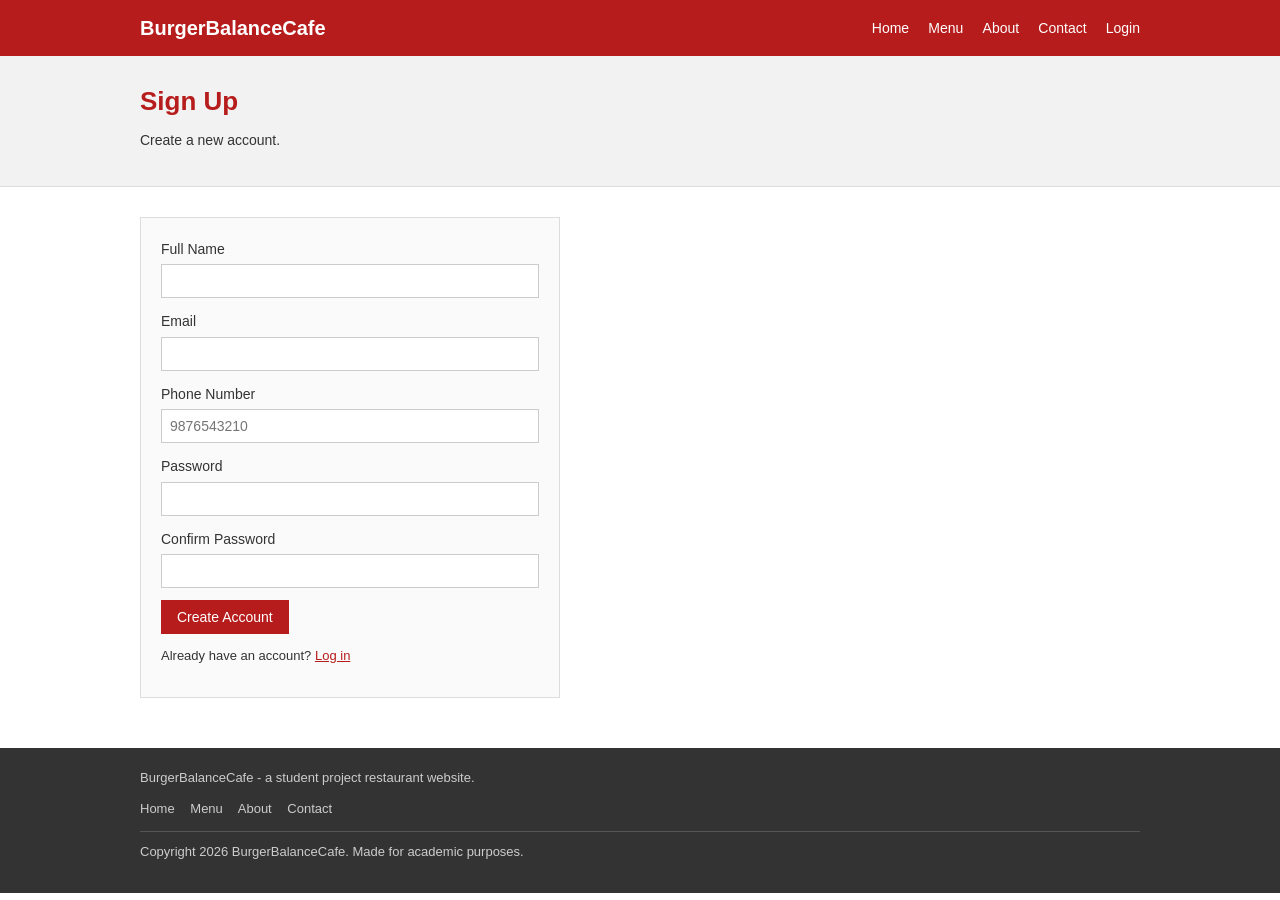
<file: signup.html>
<!DOCTYPE html>
<html lang="en">
<head>
<meta charset="UTF-8">
<meta name="viewport" content="width=device-width, initial-scale=1.0">
<title>Sign Up - BurgerBalanceCafe</title>
<style>
/* BurgerBalanceCafe - stylesheet */

* {
  margin: 0;
  padding: 0;
  box-sizing: border-box;
}

body {
  font-family: Arial, Helvetica, sans-serif;
  font-size: 15px;
  color: #333;
  background-color: #fff;
  line-height: 1.6;
}

.container {
  width: 90%;
  max-width: 1000px;
  margin: 0 auto;
}

/* Header */
header {
  background-color: #b71c1c;
  padding: 12px 0;
}

header .container {
  display: flex;
  justify-content: space-between;
  align-items: center;
  flex-wrap: wrap;
}

.logo {
  color: #fff;
  font-size: 20px;
  font-weight: bold;
  text-decoration: none;
}

nav ul {
  list-style: none;
}

nav ul li {
  display: inline-block;
  margin-left: 15px;
}

nav ul li a {
  color: #fff;
  text-decoration: none;
  font-size: 14px;
}

nav ul li a:hover {
  text-decoration: underline;
}

nav ul li a.active {
  font-weight: bold;
  text-decoration: underline;
}

/* Page title */
.page-title {
  background-color: #f2f2f2;
  padding: 25px 0;
  border-bottom: 1px solid #ddd;
}

.page-title h1 {
  font-size: 26px;
  color: #b71c1c;
}

.page-title p {
  margin-top: 6px;
  font-size: 14px;
}

/* Sections */
section {
  padding: 30px 0;
}

h2 {
  font-size: 20px;
  color: #b71c1c;
  margin-bottom: 12px;
}

h3 {
  font-size: 16px;
  margin-bottom: 6px;
}

p {
  margin-bottom: 10px;
}

/* Home banner */
.banner {
  background-color: #fff3e0;
  padding: 40px 0;
  text-align: center;
  border-bottom: 1px solid #ddd;
}

.banner h1 {
  font-size: 28px;
  color: #b71c1c;
  margin-bottom: 10px;
}

.banner p {
  max-width: 600px;
  margin: 0 auto 15px auto;
}

/* Buttons */
.btn {
  display: inline-block;
  background-color: #b71c1c;
  color: #fff;
  padding: 9px 16px;
  border: none;
  text-decoration: none;
  font-size: 14px;
  cursor: pointer;
  font-family: Arial, Helvetica, sans-serif;
}

.btn:hover {
  background-color: #8e1616;
}

/* Boxes (why us section) */
.boxes {
  display: flex;
  flex-wrap: wrap;
  gap: 15px;
}

.box {
  flex: 1 1 250px;
  border: 1px solid #ddd;
  padding: 15px;
  background-color: #fafafa;
}

/* Menu items */
.items {
  display: flex;
  flex-wrap: wrap;
  gap: 15px;
}

.item {
  flex: 1 1 280px;
  border: 1px solid #ddd;
  padding: 12px;
  background-color: #fff;
}

.item img {
  width: 100%;
  height: 160px;
  object-fit: cover;
  border: 1px solid #eee;
  margin-bottom: 8px;
}

.item .price {
  color: #b71c1c;
  font-weight: bold;
}

.item .info {
  font-size: 13px;
  color: #777;
}

.sub-heading {
  border-bottom: 1px solid #ddd;
  padding-bottom: 6px;
  margin-bottom: 15px;
}

/* Tables and lists */
ul.simple-list {
  margin-left: 20px;
  margin-bottom: 10px;
}

/* Contact */
.two-column {
  display: flex;
  flex-wrap: wrap;
  gap: 25px;
}

.two-column > div {
  flex: 1 1 300px;
}

.map-box {
  border: 1px dashed #bbb;
  background-color: #fafafa;
  padding: 30px 10px;
  text-align: center;
  font-size: 13px;
  color: #888;
}

/* Forms */
form label {
  display: block;
  margin-bottom: 4px;
  font-size: 14px;
}

form input[type="text"],
form input[type="email"],
form input[type="tel"],
form input[type="password"],
form textarea {
  width: 100%;
  padding: 8px;
  border: 1px solid #ccc;
  font-family: Arial, Helvetica, sans-serif;
  font-size: 14px;
  margin-bottom: 12px;
}

form textarea {
  height: 110px;
}

.form-box {
  border: 1px solid #ddd;
  padding: 20px;
  max-width: 420px;
  background-color: #fafafa;
}

.form-note {
  font-size: 13px;
  margin-top: 10px;
}

.form-note.ok {
  color: #2e7d32;
}

.form-note.err {
  color: #b71c1c;
}

.form-row {
  display: flex;
  justify-content: space-between;
  align-items: center;
  font-size: 13px;
  margin-bottom: 12px;
}

.form-row a {
  color: #b71c1c;
}

.small-text {
  font-size: 13px;
  margin-top: 12px;
}

.small-text a {
  color: #b71c1c;
}

/* Footer */
footer {
  background-color: #333;
  color: #ccc;
  padding: 20px 0;
  font-size: 13px;
  margin-top: 20px;
}

footer a {
  color: #ccc;
  text-decoration: none;
  margin-right: 12px;
}

footer a:hover {
  text-decoration: underline;
}

.copyright {
  border-top: 1px solid #555;
  margin-top: 12px;
  padding-top: 10px;
}

/* Small screens */
@media (max-width: 600px) {
  header .container {
    display: block;
    text-align: center;
  }

  nav ul {
    margin-top: 10px;
  }

  nav ul li {
    margin: 0 8px;
  }
}
</style>
</head>
<body>

<header>
  <div class="container">
    <a href="index.html" class="logo">BurgerBalanceCafe</a>
    <nav>
      <ul>
        <li><a href="index.html">Home</a></li>
        <li><a href="menu.html">Menu</a></li>
        <li><a href="about.html">About</a></li>
        <li><a href="contact.html">Contact</a></li>
        <li><a href="login.html" class="nav-login">Login</a></li>
      </ul>
    </nav>
  </div>
</header>

<div class="page-title">
  <div class="container">
    <h1>Sign Up</h1>
    <p>Create a new account.</p>
  </div>
</div>

<section>
  <div class="container">
    <div class="form-box">
      <form id="signup-form" novalidate>
        <label for="signup-name">Full Name</label>
        <input type="text" id="signup-name" name="name" required>

        <label for="signup-email">Email</label>
        <input type="email" id="signup-email" name="email" required>

        <label for="signup-phone">Phone Number</label>
        <input type="tel" id="signup-phone" name="phone" placeholder="9876543210" required>

        <label for="signup-password">Password</label>
        <input type="password" id="signup-password" name="password" required>

        <label for="signup-confirm">Confirm Password</label>
        <input type="password" id="signup-confirm" name="confirm" required>

        <button type="submit" class="btn">Create Account</button>
        <p id="signup-note" class="form-note"></p>
      </form>

      <p class="small-text">Already have an account? <a href="login.html">Log in</a></p>
    </div>
  </div>
</section>

<footer>
  <div class="container">
    <p>BurgerBalanceCafe - a student project restaurant website.</p>
    <p>
      <a href="index.html">Home</a>
      <a href="menu.html">Menu</a>
      <a href="about.html">About</a>
      <a href="contact.html">Contact</a>
    </p>
    <p class="copyright">Copyright 2026 BurgerBalanceCafe. Made for academic purposes.</p>
  </div>
</footer>

<script src="script.js"></script>
</body>
</html>
</file>
